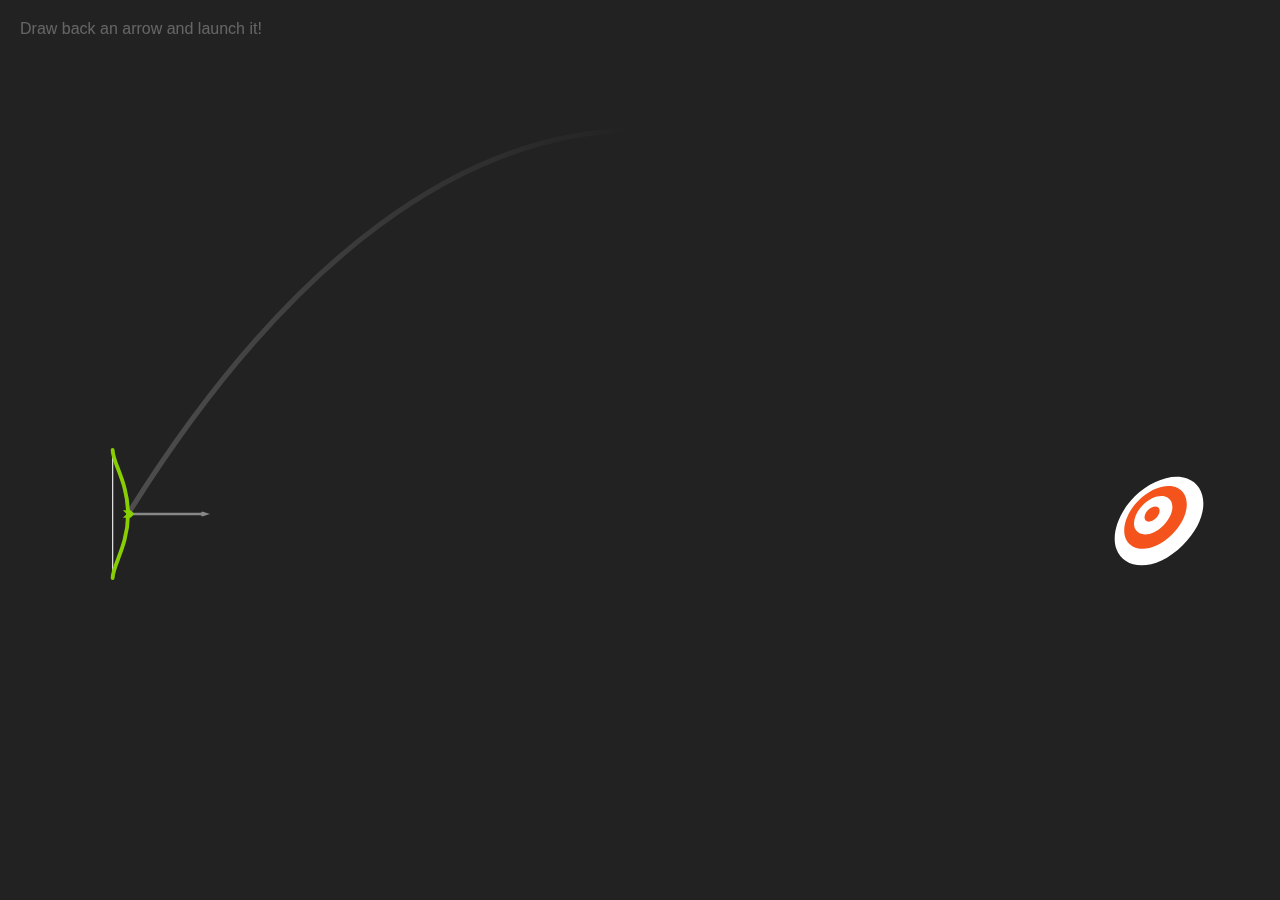
<file: Bullseye Game/index.html>
<!DOCTYPE html>
<html lang="en">
<head>
    <meta charset="UTF-8">
    <meta http-equiv="X-UA-Compatible" content="IE=edge">
    <meta name="viewport" content="width=device-width, initial-scale=1.0">
    <title>Bullseye by Alhad Kabir</title>
    <link rel="stylesheet" href="style.css">
</head>
<body>
    <svg id="game" xmlns="http://www.w3.org/2000/svg" viewBox="0 0 1000 400" overflow="visible">
		<linearGradient id="ArcGradient" >
				<stop offset="0"  stop-color="#fff" stop-opacity=".2"/>
				<stop offset="50%" stop-color="#fff" stop-opacity="0"/>
		</linearGradient>
		<path id="arc" fill="none" stroke="url(#ArcGradient)" stroke-width="4" d="M100,250c250-400,550-400,800,0"  pointer-events="none"/>
		<defs>
			<g id="arrow">
				<line x2="60" fill="none" stroke="#888" stroke-width="2" />
				<polygon fill="#888" points="64 0 58 2 56 0 58 -2" />
				<polygon fill="#88ce02" points="2 -3 -4 -3 -1 0 -4 3 2 3 5 0" />
			</g>
		</defs>
		<g id="target">
			<path fill="#FFF" d="M924.2,274.2c-21.5,21.5-45.9,19.9-52,3.2c-4.4-12.1,2.4-29.2,14.2-41c11.8-11.8,29-18.6,41-14.2 C944.1,228.3,945.7,252.8,924.2,274.2z" />
			<path fill="#F4531C" d="M915.8,265.8c-14.1,14.1-30.8,14.6-36,4.1c-4.1-8.3,0.5-21.3,9.7-30.5s22.2-13.8,30.5-9.7 C930.4,235,929.9,251.7,915.8,265.8z" />
			<path fill="#FFF" d="M908.9,258.9c-8,8-17.9,9.2-21.6,3.5c-3.2-4.9-0.5-13.4,5.6-19.5c6.1-6.1,14.6-8.8,19.5-5.6 C918.1,241,916.9,250.9,908.9,258.9z" />
			<path fill="#F4531C" d="M903.2,253.2c-2.9,2.9-6.7,3.6-8.3,1.7c-1.5-1.8-0.6-5.4,2-8c2.6-2.6,6.2-3.6,8-2 C906.8,246.5,906.1,250.2,903.2,253.2z" />
		</g>
			<g id="bow" fill="none" stroke-linecap="round" vector-effect="non-scaling-stroke" pointer-events="none">
				<polyline fill="none" stroke="#ddd" stroke-linecap="round" points="88,200 88,250 88,300"/>
				<path fill="none" stroke="#88ce02" stroke-width="3" stroke-linecap="round" d="M88,300 c0-10.1,12-25.1,12-50s-12-39.9-12-50"/>
		</g>
		<g class="arrow-angle"><use x="100" y="250" xlink:href="#arrow"/></g>
		<clipPath id="mask">
			<polygon opacity=".5" points="0,0 1500,0 1500,200 970,290 950,240 925,220 875,280 890,295 920,310 0,350" pointer-events="none"/>
		</clipPath>
		<g class="arrows" clip-path="url(#mask)"  pointer-events="none">
		</g>
		<g class="miss" fill="#aaa" opacity="0" transform="translate(0, 100)">
			<path d="M358 194L363 118 386 120 400 153 416 121 440 119 446 203 419 212 416 163 401 180 380 160 381 204"/>
			<path d="M450 120L458 200 475 192 474 121"/>
			<path d="M537 118L487 118 485 160 515 162 509 177 482 171 482 193 529 199 538 148 501 146 508 133 537 137"/>
			<path d="M540 202L543 178 570 186 569 168 544 167 546 122 590 116 586 142 561 140 560 152 586 153 586 205"/>
			<path d="M595,215l5-23l31,0l-5,29L595,215z M627,176l13-70l-41-0l-0,70L627,176z"/>
		</g>
		<g class="bullseye" fill="#F4531C" opacity="0">
			<path d="M322,159l15-21l-27-13l-32,13l15,71l41-14l7-32L322,159z M292,142h20l3,8l-16,8 L292,142z M321,182l-18,9l-4-18l23-2V182z"/>
			<path d="M340 131L359 125 362 169 381 167 386 123 405 129 392 183 351 186z"/>
			<path d="M413 119L402 188 450 196 454 175 422 175 438 120z"/>
			<path d="M432 167L454 169 466 154 451 151 478 115 453 113z"/>
			<path d="M524 109L492 112 466 148 487 155 491 172 464 167 463 184 502 191 513 143 487 141 496 125 517 126z"/>
			<path d="M537 114L512 189 558 199 566 174 533 175 539 162 553 164 558 150 543 145 547 134 566 148 575 124z"/>
			<path d="M577 118L587 158 570 198 587 204 626 118 606 118 598 141 590 112z"/>
			<path d="M635 122L599 198 643 207 649 188 624 188 630 170 639 178 645 162 637 158 649 143 662 151 670 134z"/>
			<path d="M649,220l4-21l28,4l-6,25L649,220z M681,191l40-79l-35-8L659,184L681,191z"/>
		</g>
		<g class="hit" fill="#ffcc00" opacity="0" transform="translate(180, -80) rotate(12) ">
			<path d="M383 114L385 195 407 191 406 160 422 155 418 191 436 189 444 112 423 119 422 141 407 146 400 113"/>
			<path d="M449 185L453 113 477 112 464 186"/>
			<path d="M486 113L484 130 506 130 481 188 506 187 520 131 540 135 545 119"/>
			<path d="M526,195l5-20l22,5l-9,16L526,195z M558,164l32-44l-35-9l-19,51L558,164z"/>
		</g>
	<!-- 	<line x1= "875", y1= "280", x2= "925", y2= "220" stroke="red"/>
	
	<circle class="point" r="7" fill="purple" opacity=".4"/> -->
	</svg>
	
	<span>Draw back an arrow and launch it!</span>

    <script src="script.js"></script>
</body>
</html>
</file>
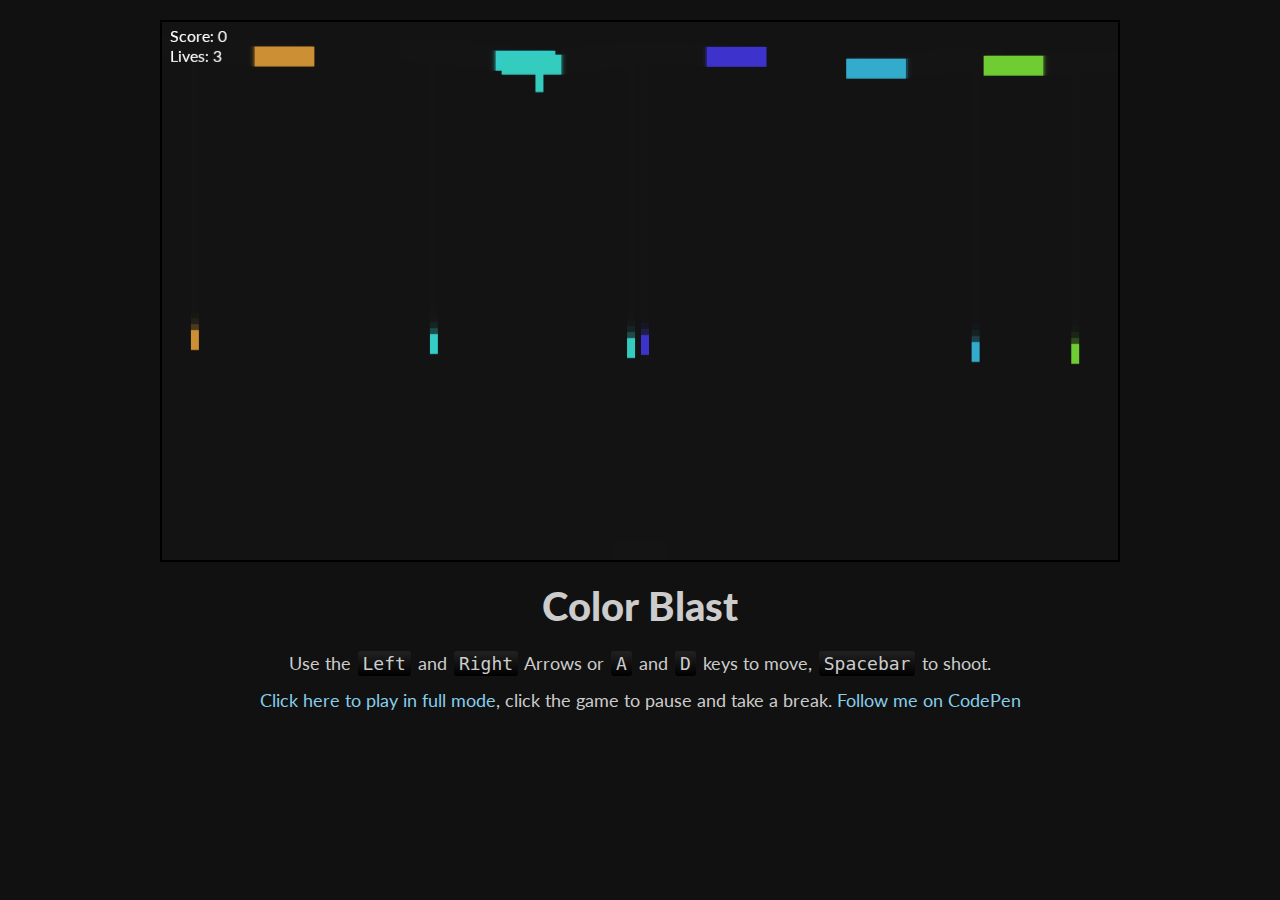
<file: color blast/index.html>
<!DOCTYPE html>
<html lang="en">
<head>
    <meta charset="UTF-8">
    <meta http-equiv="X-UA-Compatible" content="IE=edge">
    <meta name="viewport" content="width=device-width, initial-scale=1.0">
    <title>Color Blast by Alhad kabir</title>
    <link rel="stylesheet" href="style.css">
</head>
<body>
    <div class="container">
        <div class="game-wrap">
            <canvas width="960px" height="540" id="game"></canvas>
            <article class="content">
                <h1 class="title"><span>C</span><span>o</span><span>l</span><span>o</span><span>r</span><span> </span><span>B</span><span>l</span><span>a</span><span>s</span><span>t</span></h1>
    
                <p>Use the <code>Left</code> and <code>Right</code> Arrows or <code>A</code> and <code>D</code> keys to move, <code>Spacebar</code> to shoot.</p>
    
                <p><a href="https://codepen.io/natewiley/full/EGyiF" target="_blank">Click here to play in full mode</a>, click the game to pause and take a break. <a href="https://codepen.io/natewiley" target="_blank">Follow me on CodePen</a></p>
            </article>
        </div>
    </div>

    <script src="script.js"></script>
</body>
</html>
</file>
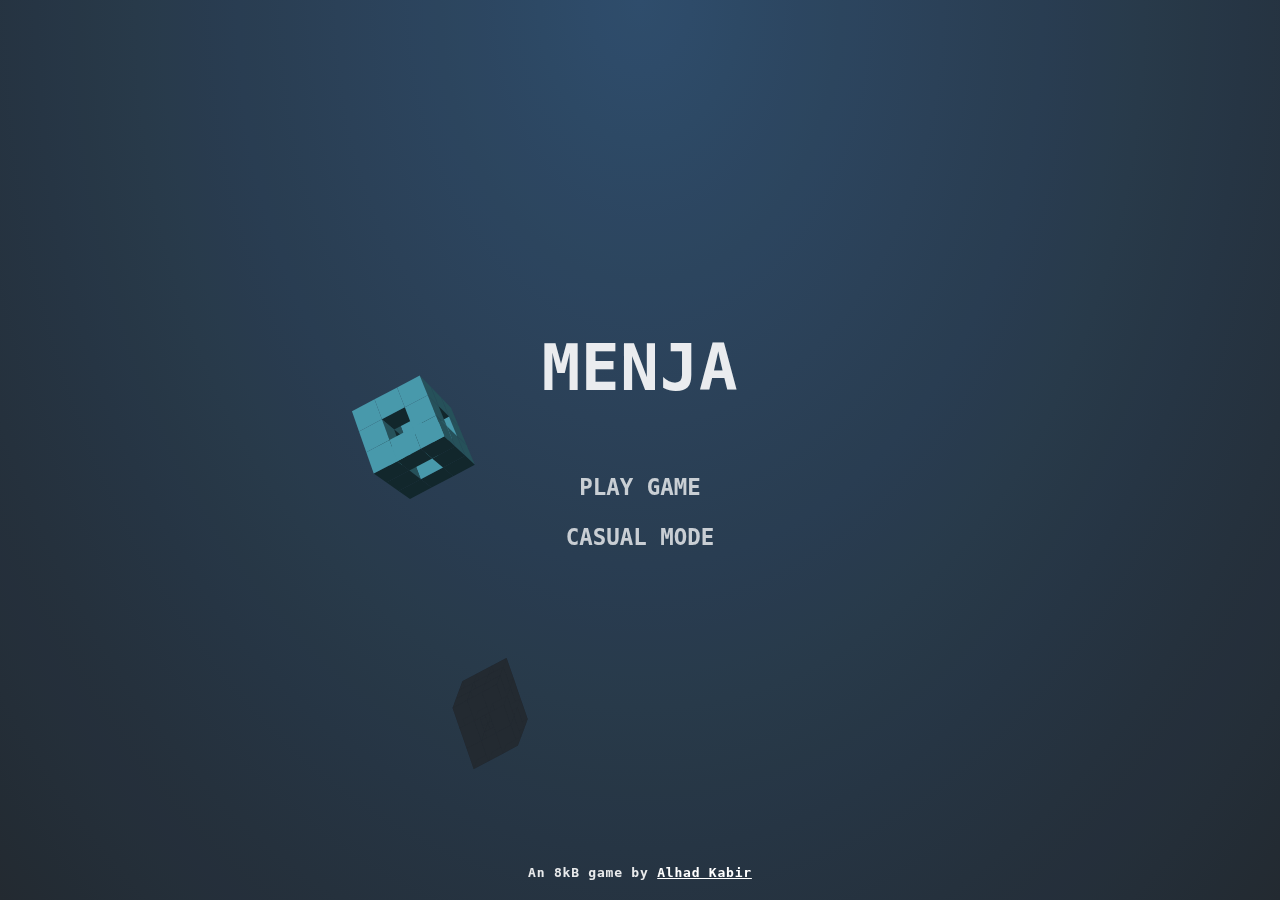
<file: Menja/index.html>
<!DOCTYPE html>
<html lang="en">
<head>
    <meta charset="UTF-8">
    <meta http-equiv="X-UA-Compatible" content="IE=edge">
    <meta name="viewport" content="width=device-width, initial-scale=1.0">
    <title>Menja by Alhad Kabir</title>
    <link rel="stylesheet" href="style.css">
</head>
<body>
    <!-- Game canvas -->
    <canvas id="c"></canvas>

    <!-- Gameplay HUD -->
    <div class="hud">
    	<div class="hud__score">
    		<div class="score-lbl"></div>
    		<div class="cube-count-lbl"></div>
    	</div>
    	<div class="pause-btn"><div></div></div>
    	<div class="slowmo">
    		<div class="slowmo__bar"></div>
    	</div>
    </div>

    <!-- Menu System -->
    <div class="menus">
    	<div class="menu menu--main">
    		<h1>MENJA</h1>
    		<button type="button" class="play-normal-btn">PLAY GAME</button>
    		<button type="button" class="play-casual-btn">CASUAL MODE</button>
    		<div class="credits">An 8kB game by <a href="#">Alhad Kabir</a></div>
    	</div>
    	<div class="menu menu--pause">
    		<h1>Paused</h1>
    		<button type="button" class="resume-btn">RESUME GAME</button>
    		<button type="button" class="menu-btn--pause">MAIN MENU</button>
    	</div>
    	<div class="menu menu--score">
    		<h1>Game Over</h1>
    		<h2>Your Score:</h2>
    		<div class="final-score-lbl"></div>
    		<div class="high-score-lbl"></div>
    		<button type="button" class="play-again-btn">PLAY AGAIN</button>
    		<button type="button" class="menu-btn--score">MAIN MENU</button>
    	</div>
    </div>

    <script src="script.js"></script>
</body>
</html>
</file>
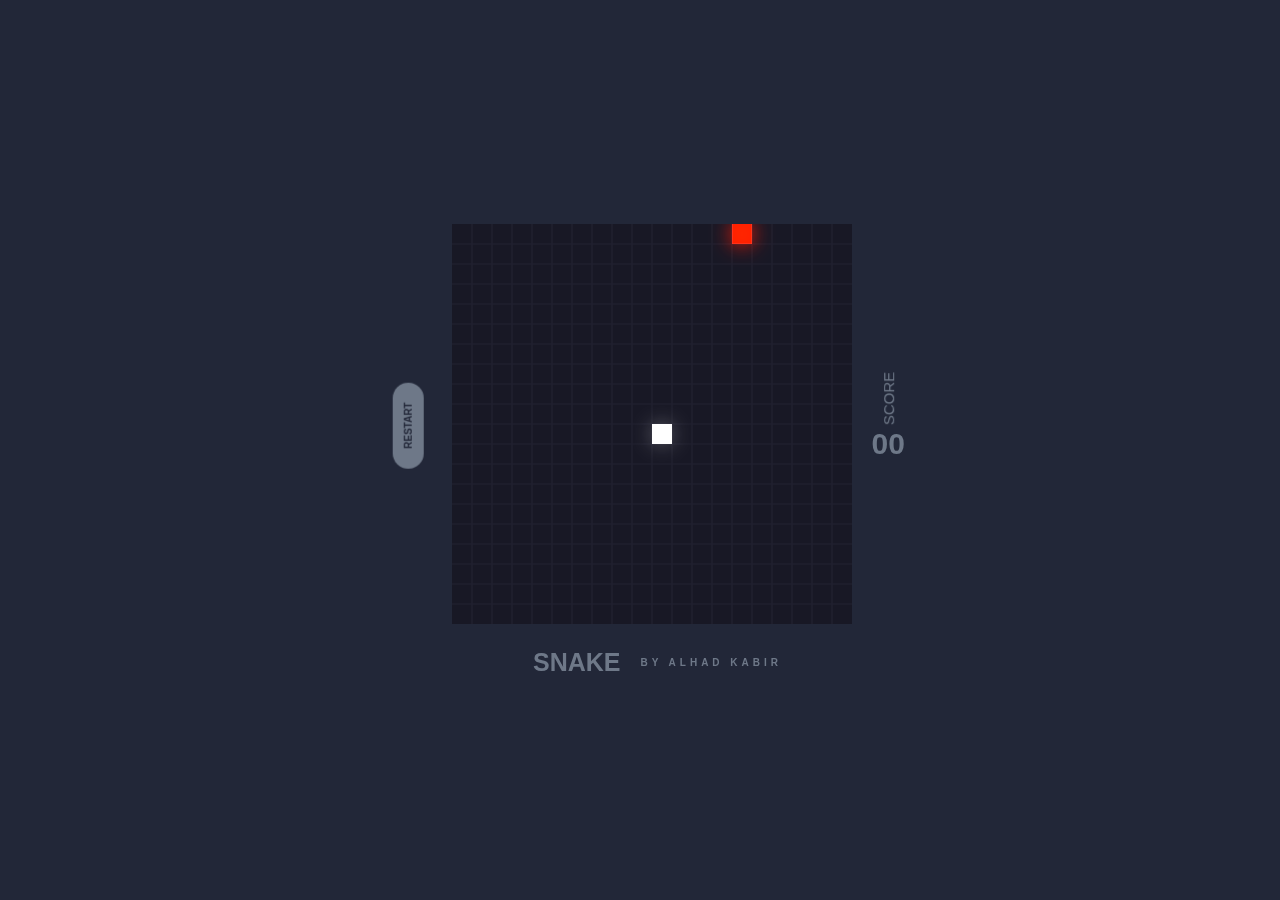
<file: Snake Game/index.html>
<!DOCTYPE html>
<html lang="en">
<head>
    <meta charset="UTF-8">
    <meta http-equiv="X-UA-Compatible" content="IE=edge">
    <meta name="viewport" content="width=device-width, initial-scale=1.0">
    <title>Snake by Alhad kabir</title>
    <link rel="stylesheet" href="style.css">
</head>
<body>
    <div class="container noselect">
        <div class="wrapper">
          <button id="replay">
            <i class="fas fa-play"></i>
            RESTART
          </button>
          <div id="canvas">
      
          </div>
          <div id="ui">
            <h2>SCORE
            </h2>
            <span id="score">00</span>
          </div>
        </div>
        <div id="author">
          <h1>SNAKE</h1> <span>by Alhad Kabir</span>
        </div>
      </div>

    <script src="script.js"></script>
</body>
</html>
</file>
<file: Bullseye Game/style.css>
body{
	margin:0;
	background:#222;
	
	margin:20px;
}
svg{
	width:100%;
	height:100%;
	position:fixed;
	top:0;
	left:0;
}
span{
	color:white;
	font-family:sans-serif;
	opacity:.3;
}
</file>
<file: color blast/style.css>
@import url(https://fonts.googleapis.com/css?family=Lato:100,300,400,700);
* {
  margin: 0;
  padding: 0;
  -webkit-box-sizing: border-box;
  box-sizing: border-box;
}
html, body {
  height: 100%;
}
body {
  min-height: 100%;
  max-width: 100%;
  background: #111;
  font-family: Lato, sans-serif;
}
.container {
  min-height: 100%;
  max-width: 960px;
  margin: 0 auto;
}
.game-wrap {
  position: relative;
  padding: 20px 0 0;
}
canvas {
  position: relative;
  max-width: 100%;
  border: 2px solid black;
  max-height: 100%;
  display: block;
  margin: 0 auto;
}
.content {
  color: #ccc;
  text-align: center;
  padding: 0 20px;
}
p {
  margin: 10px 0;
  font-size: 18px;
  line-height: 1.5em;
}
code {
  background: #222;
  background: linear-gradient(#222, #000);
  line-height: 1.3em;
  display: inline-block;
  border-radius: 3px;
  font-family: monospace;
  padding: 1px 5px;
  margin: 0 2px;
}
a {
  color: skyblue;
  text-decoration: none;
  transition: .2s;
  &:hover {
    color: lighten(skyblue, 10%);
    text-decoration: underline;
  }
}
.title {
  font-size: 40px;
  font-weight: 900;
  margin: 20px 0;
  @for $i from 1 through 11 {
    span:nth-child(#{$i}){
      color: hsl($i * 30, 50%, 50%);
    }
  }
}
</file>
<file: Menja/style.css>
body {
	margin: 0;
	background-color: #000;
	background-image: radial-gradient(ellipse at top, #335476 0.0%, #31506e 11.1%, #304b67 22.2%, #2f4760 33.3%, #2d4359 44.4%, #2c3f51 55.6%, #2a3a4a 66.7%, #293643 77.8%, #28323d 88.9%, #262e36 100.0%);
	height: 100vh;
	overflow: hidden;

	font-family: monospace;
	font-weight: bold;
	letter-spacing: 0.06em;
	color: rgba(255, 255, 255, 0.75);
}

#c {
	display: block;
	touch-action: none;
	transform: translateZ(0);
}


/*/////////////////////
//        HUD        //
/////////////////////*/


.hud__score,
.pause-btn {
	position: fixed;
	font-size: calc(14px + 2vw + 1vh);
}

.hud__score {
	top: 0.65em;
	left: 0.65em;
	pointer-events: none;
	user-select: none;
}

.cube-count-lbl {
	font-size: 0.46em;
}

.pause-btn {
	position: fixed;
	top: 0;
	right: 0;
	padding: 0.8em 0.65em;
}

.pause-btn > div {
	position: relative;
	width: 0.8em;
	height: 0.8em;
	opacity: 0.75;
}

.pause-btn > div::before,
.pause-btn > div::after {
	content: '';
	display: block;
	width: 34%;
	height: 100%;
	position: absolute;
	background-color: #fff;
}

.pause-btn > div::after {
	right: 0;
}

.slowmo {
	position: fixed;
	bottom: 0;
	width: 100%;
	pointer-events: none;
	opacity: 0;
	transition: opacity 0.4s;
	will-change: opacity;
}

.slowmo::before {
	content: 'SLOW-MO';
	display: block;
	font-size: calc(8px + 1vw + 0.5vh);
	margin-left: 0.5em;
	margin-bottom: 8px;
}

.slowmo::after {
	content: '';
	display: block;
	position: fixed;
	bottom: 0;
	width: 100%;
	height: 1.5vh;
	background-color: rgba(0, 0, 0, 0.25);
	z-index: -1;
}

.slowmo__bar {
	height: 1.5vh;
	background-color: rgba(255, 255, 255, 0.75);
	transform-origin: 0 0;
}



/*/////////////////////
//       MENUS       //
/////////////////////*/

.menus::before {
	content: '';
	pointer-events: none;
	position: fixed;
	top: 0;
	right: 0;
	bottom: 0;
	left: 0;
	background-color: #000;
	opacity: 0;
	transition: opacity 0.2s;
	transition-timing-function: ease-in;
}

.menus.has-active::before {
	opacity: 0.08;
	transition-duration: 0.4s;
	transition-timing-function: ease-out;
}

.menus.interactive-mode::before {
	opacity: 0.02;
}



/* Menu containers */
.menu {
	pointer-events: none;
	position: fixed;
	top: 0;
	right: 0;
	bottom: 0;
	left: 0;
	display: flex;
	flex-direction: column;
	justify-content: center;
	align-items: center;
	user-select: none;
	text-align: center;
	color: rgba(255, 255, 255, 0.9);
	opacity: 0;
	visibility: hidden;
	transform: translateY(30px);
	transition-property: opacity, visibility, transform;
	transition-duration: 0.2s;
	transition-timing-function: ease-in;
}

.menu.active {
	opacity: 1;
	visibility: visible;
	transform: translateY(0);
	transition-duration: 0.4s;
	transition-timing-function: ease-out;
}

.menus.interactive-mode .menu.active {
	opacity: 0.6;
}

.menus:not(.interactive-mode) .menu.active > * {
	pointer-events: auto;
}


/* Common menu elements */

h1 {
	font-size: 4rem;
	line-height: 0.95;
	text-align: center;
	font-weight: bold;
	margin: 0 0.65em 1em;
}

h2 {
	font-size: 1.2rem;
	line-height: 1;
	text-align: center;
	font-weight: bold;
	margin: -1em 0.65em 1em;
}

.final-score-lbl {
	font-size: 5rem;
	margin: -0.2em 0 0;
}

.high-score-lbl {
	font-size: 1.2rem;
	margin: 0 0 2.5em;
}

button {
	display: block;
	position: relative;
	width: 200px;
	padding: 12px 20px;
	background: transparent;
	border: none;
	outline: none;
	user-select: none;
	font-family: monospace;
	font-weight: bold;
	font-size: 1.4rem;
	color: #fff;
	opacity: 0.75;
	transition: opacity 0.3s;
}

button::before {
	content: '';
	position: absolute;
	top: 0;
	right: 0;
	bottom: 0;
	left: 0;
	background-color: rgba(255, 255, 255, 0.15);
	transform: scale(0, 0);
	opacity: 0;
	transition: opacity 0.3s, transform 0.3s;
}

/* No `:focus` styles because this is a mouse/touch game! */
button:active {
	opacity: 1;
}

button:active::before {
	transform: scale(1, 1);
	opacity: 1;
}

.credits {
	position: fixed;
	width: 100%;
	left: 0;
	bottom: 20px;
}

a {
	color: white;
}

/* Only enable hover state on large screens */
@media (min-width: 1025px) {
	button:hover {
		opacity: 1;
	}

	button:hover::before {
		transform: scale(1, 1);
		opacity: 1;
	}
}
</file>
<file: Snake Game/style.css>
@font-face {
  font-family: "game";
  src: url("https://fonts.googleapis.com/css2?family=Poppins:wght@500;800&display=swap");
}
* {
  padding: 0;
  margin: 0;
  box-sizing: border-box;
}
button:focus {
  outline: 0;
}

html,
body {
  height: 100%;
  font-family: "Poppins", sans-serif;
  color: #6e7888;
}
body {
  background-color: #222738;
  display: flex;
  justify-content: center;
  align-items: center;
  color: #6e7888;
}
canvas {
  background-color: #181825;
}
.container {
  display: flex;
  width: 100%;
  height: 100%;
  flex-flow: column wrap;
  justify-content: center;
  align-items: center;
}
#ui {
  display: flex;
  align-items: center;
  font-size: 10px;
  flex-flow: column;
  margin-left: 10px;
}
h2 {
  font-weight: 200;
  transform: rotate(270deg);
}
#score {
  margin-top: 20px;
  font-size: 30px;
  font-weight: 800;
}
.noselect {
  user-select: none;
}
#replay {
  font-size: 10px;
  padding: 10px 20px;
  background: #6e7888;
  border: none;
  color: #222738;
  border-radius: 20px;
  font-weight: 800;
  transform: rotate(270deg);
  cursor: pointer;
  transition: all 200ms cubic-bezier(0.4, 0, 0.2, 1);
}
#replay:hover {
  background: #a6aab5;
  background: #4cffd7;
  transition: all 200ms cubic-bezier(0.4, 0, 0.2, 1);
}
#replay svg {
  margin-right: 8px;
}
@media (max-width: 600px) {
  #replay {
    margin-bottom: 20px;
  }
  #replay,
  h2 {
    transform: rotate(0deg);
  }
  #ui {
    flex-flow: row wrap;
    margin-bottom: 20px;
  }
  #score {
    margin-top: 0;
    margin-left: 20px;
  }
  .container {
    flex-flow: column wrap;
  }
}
#author {
  width: 100%;
  bottom: 40px;
  display: inline-flex;
  align-items: center;
  justify-content: center;
  font-weight: 600;
  color: inherit;
  text-transform: uppercase;
  padding-left: 35px;
}
#author span {
  font-size: 10px;
  margin-left: 20px;
  color: inherit;
  letter-spacing: 4px;
}
#author h1 {
  font-size: 25px;
}
.wrapper {
  display: flex;
  flex-flow: row wrap;
  justify-content: center;
  align-items: center;
  margin-bottom: 20px;
}
</file>
